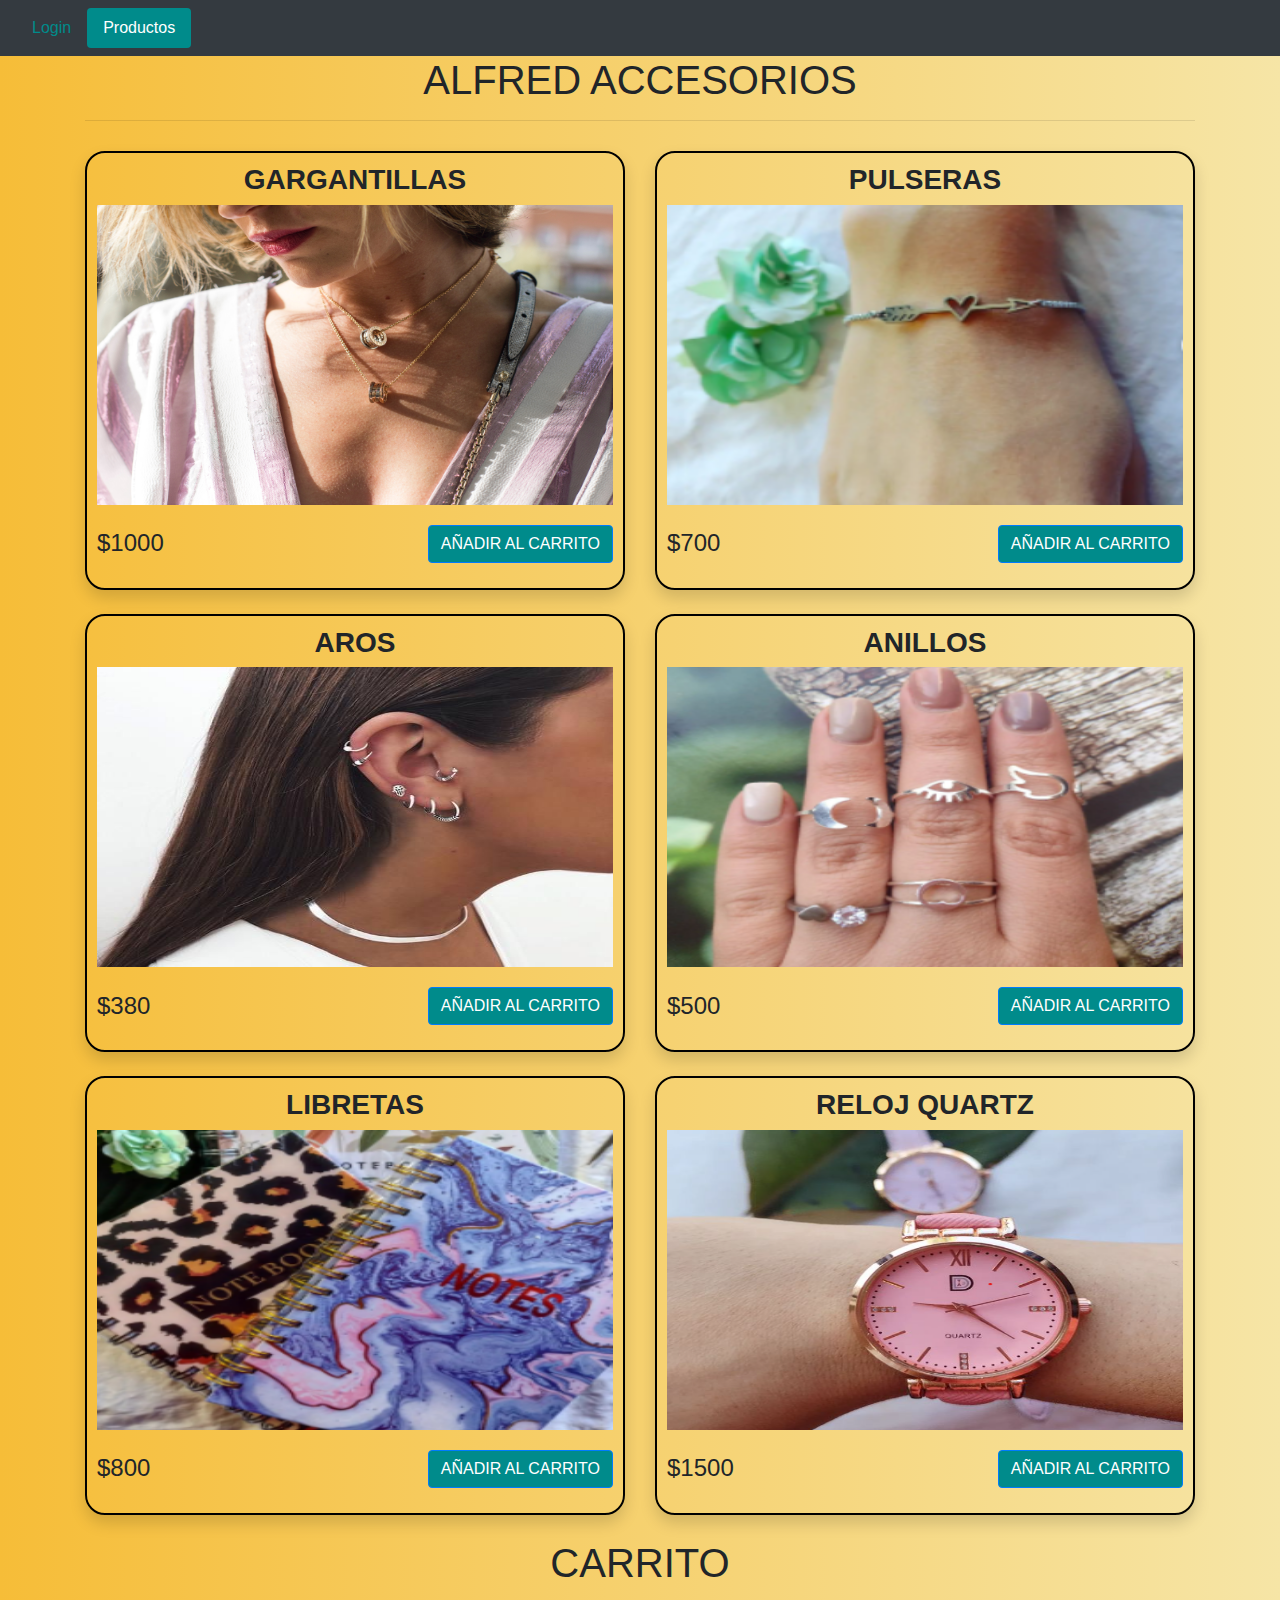
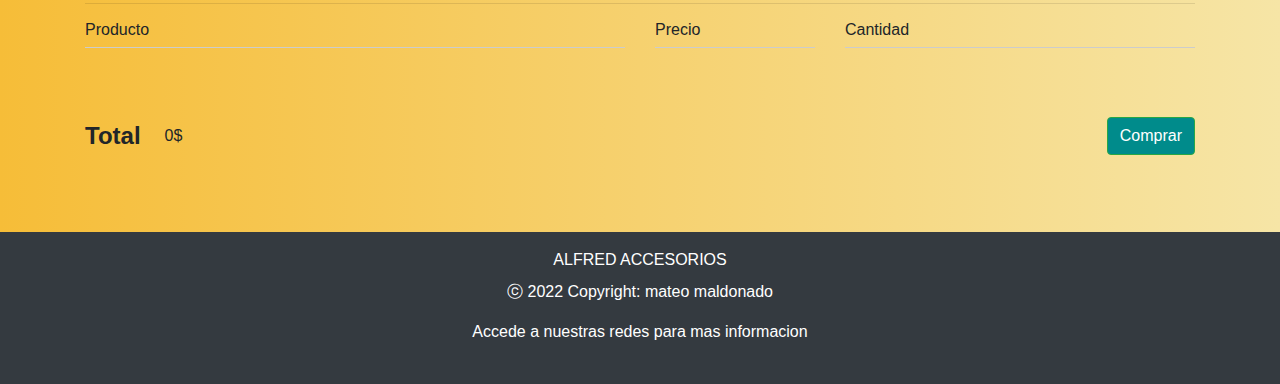
<file: index.html>
<!DOCTYPE html>
<html lang="en">

<head>
    <meta charset="UTF-8">
    <meta name="viewport" content="width=device-width, initial-scale=1.0">
    <link rel="stylesheet" href="https://stackpath.bootstrapcdn.com/bootstrap/4.5.2/css/bootstrap.min.css"
        integrity="sha384-JcKb8q3iqJ61gNV9KGb8thSsNjpSL0n8PARn9HuZOnIxN0hoP+VmmDGMN5t9UJ0Z" crossorigin="anonymous">
    <link rel="stylesheet" href="style.css">
    <title>ALFRED ACCESORIOS</title>
</head>

<body>
    <header>
        <nav class="navbar navbar-dark bg-dark">
            <ul class="nav nav-pills">
                <li class="nav-item">
                <a class="nav-link" href="./pages/registro.html">Login</a>
                </li>
                <li class="nav-item">
                <a class="nav-link active" id="itemActivo" aria-current="page" href="./index.html">Productos</a>
                </li>
            </ul>
        </nav>
        <div class="container">
            <h1 class="text-center">ALFRED ACCESORIOS</h1>
            <hr>
        </div>
    </header>
    <!-- START SECTION STORE -->
    <section class="store">
        <div class="container">
            <div class="items">
                <div class="row">
                    <div class="col-12 col-md-6">
                        <div class="item shadow mb-4">
                            <h3 class="item-title">Gargantillas</h3>
                            <img class="item-image" src="./img/necklace.jpg">

                            <div class="item-details">
                                <h4 class="item-price">$1000</h4>
                                <button class="item-button btn btn-primary addToCart">AÑADIR AL CARRITO</button>
                            </div>
                        </div>
                    </div>
                    <div class="col-12 col-md-6">
                        <div class="item shadow mb-4">
                            <h3 class="item-title">Pulseras</h3>

                            <img class="item-image" src="./img/producto6.png">

                            <div class="item-details">
                                <h4 class="item-price">$700</h4>
                                <button class="item-button btn btn-primary addToCart">AÑADIR AL CARRITO</button>
                            </div>
                        </div>
                    </div>
                </div>
                <div class="row">
                    <div class="col-12 col-md-6">
                        <div class="item shadow mb-4">
                            <h3 class="item-title">Aros</h3>

                            <img class="item-image" src="./img/aros.jpg">

                            <div class="item-details">
                                <h4 class="item-price">$380</h4>
                                <button class="item-button btn btn-primary addToCart">AÑADIR AL CARRITO</button>
                            </div>
                        </div>
                    </div>
                    <div class="col-12 col-md-6">
                        <div class="item shadow mb-4">
                            <h3 class="item-title">Anillos</h3>

                            <img class="item-image" src="./img/producto-anillos.png">

                            <div class="item-details">
                                <h4 class="item-price">$500</h4>
                                <button class="item-button btn btn-primary addToCart">AÑADIR AL CARRITO</button>
                            </div>
                        </div>
                    </div>
                </div>
                <div class="row">
                    <div class="col-12 col-md-6">
                        <div class="item shadow mb-4">
                            <h3 class="item-title">Libretas</h3>
                            <img class="item-image" src="./img/producto-libretas.png">
                            <div class="item-details">
                                <h4 class="item-price">$800</h4>
                                <button class="item-button btn btn-primary addToCart">AÑADIR AL CARRITO</button>
                            </div>
                        </div>
                    </div>
                    <div class="col-12 col-md-6">
                        <div class="item shadow mb-4">
                            <h3 class="item-title">Reloj QUARTZ</h3>
                            <img class="item-image" src="./img/producto16.png">
                            <div class="item-details">
                                <h4 class="item-price">$1500</h4>
                                <button class="item-button btn btn-primary addToCart">AÑADIR AL CARRITO</button>
                            </div>
                        </div>
                    </div>
                </div>
            </div>
        </div>
    </section>
    <!-- END SECTION STORE -->
    <!-- START SECTION SHOPPING CART -->
    <section class="shopping-cart">
        <div class="container">
            <h1 class="text-center">CARRITO</h1>
            <hr>
            <div class="row">
                <div class="col-6">
                    <div class="shopping-cart-header">
                        <h6>Producto</h6>
                    </div>
                </div>
                <div class="col-2">
                    <div class="shopping-cart-header">
                        <h6 class="text-truncate">Precio</h6>
                    </div>
                </div>
                <div class="col-4">
                    <div class="shopping-cart-header">
                        <h6>Cantidad</h6>
                    </div>
                </div>
            </div>
            <!-- ? START SHOPPING CART ITEMS -->
            <div class="shopping-cart-items shoppingCartItemsContainer">
            </div>
            <!-- ? END SHOPPING CART ITEMS -->
            <!-- START TOTAL -->
            <div class="row">
                <div class="col-12">
                    <div class="shopping-cart-total d-flex align-items-center">
                        <h4 class="mb-0"><strong>Total</strong></h4>
                        <p class="ml-4 mb-0 shoppingCartTotal">0$</p>
                        <div class="toast ml-auto bg-info" role="alert" aria-live="assertive" aria-atomic="true"
                            data-delay="2000">
                            <div class="toast-header">
                                <span>✅</span>
                                <strong class="mr-auto ml-1 text-secondary">Elemento en el carrito</strong>
                                <button type="button" class="ml-2 mb-1 close" data-dismiss="toast" aria-label="Close">
                                    <span aria-hidden="true">&times;</span>
                                </button>
                            </div>
                            <div class="toast-body text-white">
                                Se aumentó correctamente la cantidad
                            </div>
                        </div>
                        <button class="btn btn-success ml-auto comprarButton" type="button" data-toggle="modal"
                            data-target="#comprarModal">Comprar</button>
                    </div>
                </div>
            </div>
            <!-- END TOTAL -->
            <!-- START MODAL COMPRA -->
            <div class="modal fade" id="comprarModal" tabindex="-1" aria-labelledby="comprarModalLabel"
                aria-hidden="true">
                <div class="modal-dialog modal-dialog-centered">
                    <div class="modal-content">
                        <div class="modal-header">
                            <h5 class="modal-title" id="comprarModalLabel">Gracias por su compra</h5>
                            <button type="button" class="close" data-dismiss="modal" aria-label="Close">
                                <span aria-hidden="true">&times;</span>
                            </button>
                        </div>
                        <div class="modal-body">
                            <p>Pronto recibirá su pedido</p>
                        </div>
                        <div class="modal-footer">
                            <button type="button" class="btn btn-secondary" data-dismiss="modal">Cerrar</button>
                        </div>
                    </div>
                </div>
            </div>
            <!-- END MODAL COMPRA -->
        </div>
    </section>
    <!-- END SECTION SHOPPING CART -->
    <!-- START FOOTER -->
    <footer class="bg-dark p-3 mt-5">
        <p class="text-center m-0 text-white">ALFRED ACCESORIOS</p>
        <div class="footer-copyright font-small text-center py-2">
            <p>ⓒ 2022 Copyright: mateo maldonado </p>
            <a href="https://www.instagram.com/m0golico_/" target="_blanck"></a>
            <p>Accede a nuestras redes para mas informacion</p> 
        </div>
    </footer>
    <!-- END FOOTER -->
    <!-- SCRIPTS -->
    <script src="https://code.jquery.com/jquery-3.5.1.slim.min.js"
        integrity="sha384-DfXdz2htPH0lsSSs5nCTpuj/zy4C+OGpamoFVy38MVBnE+IbbVYUew+OrCXaRkfj"
        crossorigin="anonymous"></script>
    <script src="https://cdn.jsdelivr.net/npm/popper.js@1.16.1/dist/umd/popper.min.js"
        integrity="sha384-9/reFTGAW83EW2RDu2S0VKaIzap3H66lZH81PoYlFhbGU+6BZp6G7niu735Sk7lN"
        crossorigin="anonymous"></script>
    <script src="https://stackpath.bootstrapcdn.com/bootstrap/4.5.2/js/bootstrap.min.js"
        integrity="sha384-B4gt1jrGC7Jh4AgTPSdUtOBvfO8shuf57BaghqFfPlYxofvL8/KUEfYiJOMMV+rV"
        crossorigin="anonymous"></script>
    <script src="./tienda.js"></script>
</body>
</html>
</file>
<file: style.css>
*,
*::after,
*::before {
  margin: 0;
  padding: 0;
  box-sizing: border-box; }
  
body {
  background: rgb(246, 189, 56);  /* fallback for old browsers */
  background: -webkit-linear-gradient(to right, rgb(246, 189, 56), #f6e5a6);  /* Chrome 10-25, Safari 5.1-6 */
  background: linear-gradient(to right, rgb(246, 189, 56), #f6e5a6); /* W3C, IE 10+/ Edge, Firefox 16+, Chrome 26+, Opera 12+, Safari 7+ */

}


/* Header */

header {
  margin-top: 0px;
  margin-bottom: 30px;
}
.nav-item{
  color: black;
}
#itemActivo{
  background-color: darkcyan;

}

.nav-link{
  color: darkcyan;
}
.tituloPage {
  color: darkcyan;
}

/*Site*/
.item {
  border: 2px solid #000;
  padding: 10px;
  border-radius: 20px;
}

.item-title {
  text-transform: uppercase;
  text-align: center;
  font-weight: 600;
}

.item-image {
  height: 300px;
  width: 100%;
}

.item-details {
  display: flex;
  justify-content: space-between;
  align-items: center;
  margin: 20px 0px 15px;
}

.item-details .item-button{
  background-color: darkcyan;
  color: white;
}

.item-details > .item-price {
  margin: 0;
}


/* ? SHOPPING CART */
.shopping-cart-items {
  padding: 20px 0px;
}

.shopping-cart-header {
  border-bottom: 1px solid #ccc;
}

.shopping-cart-image {
  max-width: 80px;
  border-radius: 20px;
}

.shopping-cart-quantity-input {
  max-width: 45px;
  border: 1px solid #ccc;
  border-radius: 5px;
  background: #eee;
  padding: 5px;
}

.shopping-cart-total {
  min-height: 96px;
}

.btn-success {
  background-color: darkcyan;
}


.btn-success:focus {
  background-color: darkcyan;
}

/*Footer*/
footer p{
  color: white;
}
.footer-copyright a{
  text-decoration: none;
  font-size: 1.2 rem;
  color: white;
  font-weight: 500;
}
</file>
